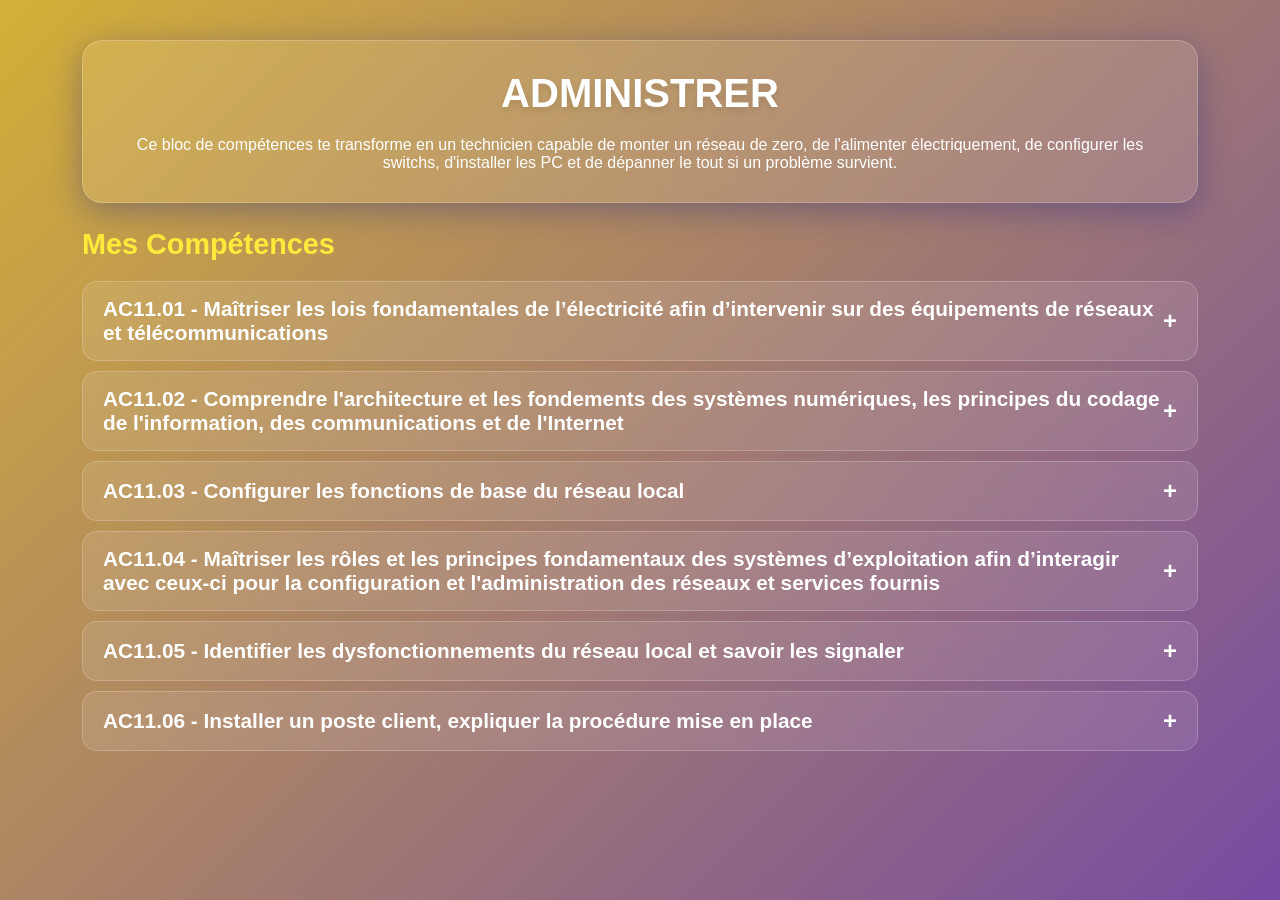
<file: Administrer.html>
<!DOCTYPE html>
<html lang="fr">
<head>
    <meta charset="UTF-8">
    <meta name="viewport" content="width=device-width, initial-scale=1.0">
    <title>Portfolio - Ferancel Iverson</title>
    <style>
        * {
            margin: 0;
            padding: 0;
            box-sizing: border-box;
            font-family: 'Segoe UI', Tahoma, Geneva, Verdana, sans-serif;
        }

        body {
            background: linear-gradient(135deg, #D4AF37 0%, #764ba2 100%);
            min-height: 100vh;
            display: flex;
            justify-content: center;
            padding: 20px;
            color: white;
        }

        .container {
            width: 90%;
            max-width: 1200px;
            margin: 0 auto;
        }

        .glass-card {
            background: rgba(255, 255, 255, 0.1);
            backdrop-filter: blur(10px);
            border-radius: 20px;
            border: 1px solid rgba(255, 255, 255, 0.2);
            box-shadow: 0 8px 32px 0 rgba(31, 38, 135, 0.37);
            padding: 30px;
            text-align: center;
            margin: 20px auto;
        }

        h1 {
            font-size: 2.5rem;
            margin-bottom: 20px;
            text-shadow: 0 4px 6px rgba(0, 0, 0, 0.1);
        }

        h2 {
            font-size: 1.8rem;
            margin: 25px 0 15px;
            color: #ffeb3b;
        }

        .accordion {
            width: 100%;
            margin: 20px auto;
        }

        .accordion-item {
            background: rgba(255, 255, 255, 0.1);
            backdrop-filter: blur(10px);
            border-radius: 15px;
            border: 1px solid rgba(255, 255, 255, 0.2);
            margin-bottom: 10px;
            overflow: hidden;
            transition: all 0.3s ease;
        }

        .accordion-header {
            padding: 15px 20px;
            cursor: pointer;
            display: flex;
            justify-content: space-between;
            align-items: center;
            font-size: 1.3rem;
            font-weight: bold;
            transition: all 0.3s ease;
        }

        .accordion-header:hover {
            transform: scale(1.02);
            background: rgba(255, 255, 255, 0.2);
        }

        .accordion-header::after {
            content: '+';
            font-size: 1.5rem;
            transition: transform 0.3s ease;
        }

        .accordion-item.active .accordion-header::after {
            content: '-';
        }

        .accordion-content {
            max-height: 0;
            overflow: hidden;
            transition: max-height 0.3s ease-out;
            padding: 0 20px;
            text-align: left;
            font-size: 1rem;
            line-height: 1.6;
        }

        .accordion-item.active .accordion-content {
            max-height: 500px;
            padding: 15px 20px;
        }

        .btn {
            background: rgba(255, 255, 255, 0.2);
            border: 1px solid rgba(255, 255, 255, 0.3);
            border-radius: 10px;
            padding: 10px 20px;
            color: white;
            text-decoration: none;
            font-weight: bold;
            display: inline-block;
            margin-top: 15px;
            transition: all 0.3s ease;
        }

        .btn:hover {
            background: rgba(255, 255, 255, 0.3);
            transform: translateY(-3px);
        }

        @media (max-width: 768px) {
            .glass-card, .accordion-item {
                padding: 15px;
            }
            h1 {
                font-size: 2rem;
            }
        }
    </style>
</head>
<body>
    <div class="container">
        <div class="glass-card">
            <h1>ADMINISTRER</h1>
            <p>Ce bloc de compétences te transforme en un technicien capable de monter un réseau de zero, de l'alimenter électriquement, de configurer les switchs, d'installer les PC et de dépanner le tout si un problème survient.</p>
        </div>

        <h2>Mes Compétences</h2>
        <div class="accordion">
            <div class="accordion-item">
                <div class="accordion-header" onclick="toggleAccordion(this.parentElement)">
                    <span>AC11.01 - Maîtriser les lois fondamentales de l’électricité afin d’intervenir sur des équipements de réseaux et télécommunications</span>
                </div>
                <div class="accordion-content">
                    <p>Maîtriser les lois fondamentales de l’électricité afin d’intervenir sur des équipements de réseaux et télécommunications.</p>
                    <!-- Tu peux ajouter d'autres paragraphes ou listes ici -->
                </div>
            </div>
            <div class="accordion-item">
                <div class="accordion-header" onclick="toggleAccordion(this.parentElement)">
                    <span>AC11.02 - Comprendre l'architecture et les fondements des systèmes numériques, les principes du codage de l'information, des communications et de l'Internet</span>
                </div>
                <div class="accordion-content">
                    <p>Comprendre l'architecture et les fondements des systèmes numériques, les principes du codage de l'information, des communications et de l'Internet.</p>
                </div>
            </div>
            <div class="accordion-item">
                <div class="accordion-header" onclick="toggleAccordion(this.parentElement)">
                    <span>AC11.03 - Configurer les fonctions de base du réseau local</span>
                </div>
                <div class="accordion-content">
                    <p>Configurer les fonctions de base du réseau local.</p>
                </div>
            </div>
            <div class="accordion-item">
                <div class="accordion-header" onclick="toggleAccordion(this.parentElement)">
                    <span>AC11.04 -  Maîtriser les rôles et les principes fondamentaux des systèmes d’exploitation afin d’interagir avec ceux-ci pour la configuration et l'administration des réseaux et services fournis</span>
                </div>
                <div class="accordion-content">
                    <section><p>Maîtriser les rôles et les principes fondamentaux des systèmes d’exploitation pour la configuration et l'administration des réseaux.</p>
                    </section>
                </div>
            </div>
            <div class="accordion-item">
                <div class="accordion-header" onclick="toggleAccordion(this.parentElement)">
                    <span>AC11.05 -  Identifier les dysfonctionnements du réseau local et savoir les signaler</span>
                </div>
                <div class="accordion-content">
                    <section><p>Maîtriser les rôles et les principes fondamentaux des systèmes d’exploitation pour la configuration et l'administration des réseaux.</p>
                    </section>
                </div>
            </div>
            <div class="accordion-item">
                <div class="accordion-header" onclick="toggleAccordion(this.parentElement)">
                    <span>AC11.06 -  Installer un poste client, expliquer la procédure mise en place</span>
                </div>
                <div class="accordion-content">
                    <section><p>Maîtriser les rôles et les principes fondamentaux des systèmes d’exploitation pour la configuration et l'administration des réseaux.</p>
                    </section>
                </div>
            </div>
            <!-- Ajoute autant de blocs que nécessaire en dupliquant cette structure -->
        </div>
    </div>

    <script>
        function toggleAccordion(item) {
            const isActive = item.classList.contains('active');
            document.querySelectorAll('.accordion-item').forEach(i => i.classList.remove('active'));
            if (!isActive) {
                item.classList.add('active');
            }
        }
    </script>
</body>
</html>
</file>
